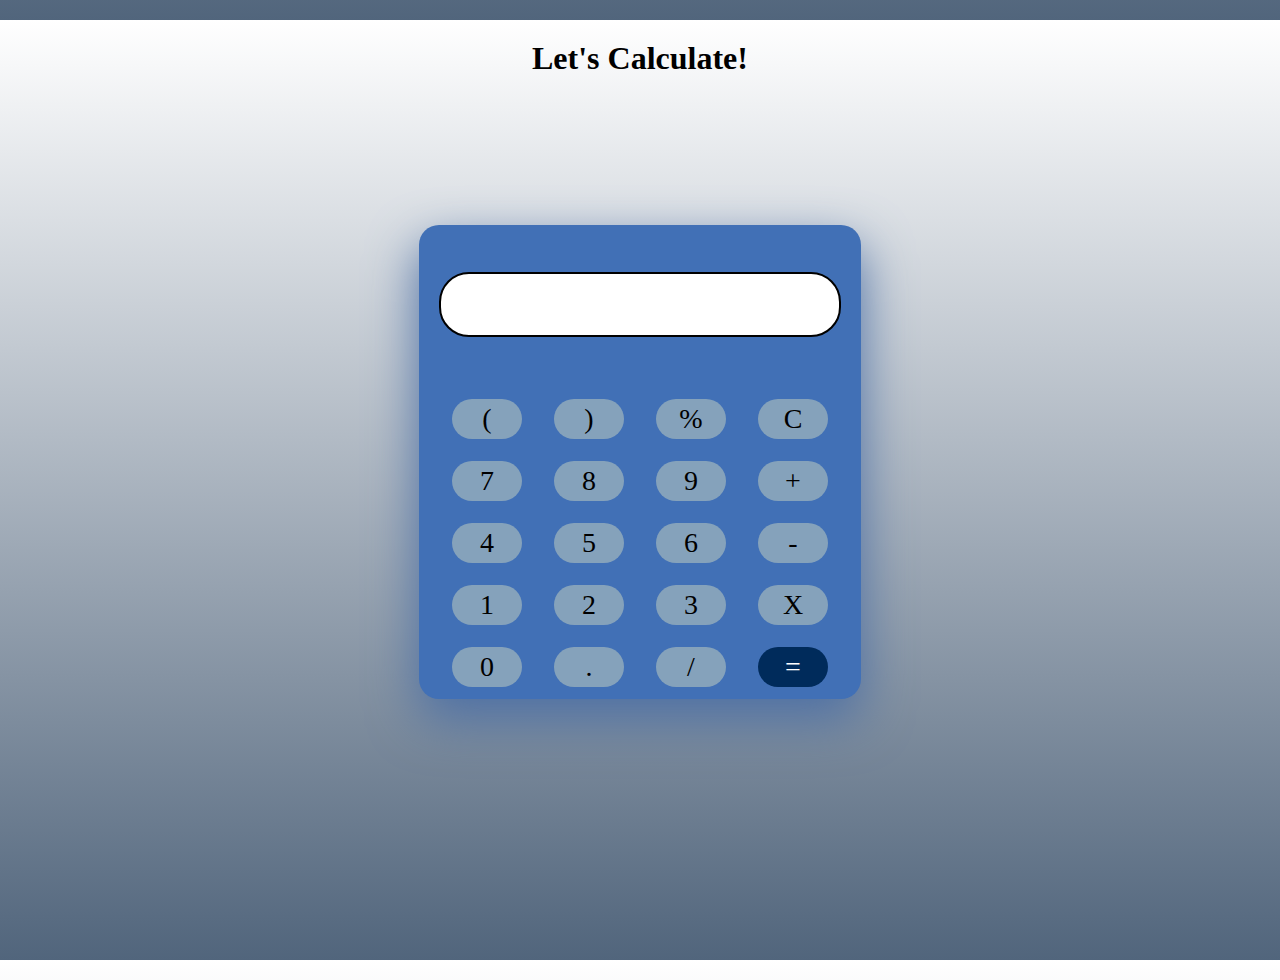
<file: Task1/index.html>
<!DOCTYPE html>
<html lang="en">
<head> 
    <meta charset="UTF-8">
    <meta http-equiv="X-UA-Compatible" content="IE=edge">
    <meta name="viewport" content="width=device-width, initial-scale=1.0">
    <title>calculator</title>
    <link rel="stylesheet" href="style.css">
    
</head>
<body>
    <h1 class="text-center">Let's Calculate!</h1>
    <div class="container">  
        <div class="calculator">
        <input type="text" name="output" id="screen">
         <table>
            <tr>
                <td><button>(</button></td>
                <td><button>)</button></td>
                <td><button>%</button></td>
                <td><button>C</button></td>
            </tr>
            
            <tr>
                <td><button>7</button></td>
                <td><button>8</button></td>
                <td><button>9</button></td>
                <td><button>+</button></td>
            </tr>

            <tr>
                <td><button>4</button></td>
                <td><button>5</button></td>
                <td><button>6</button></td>
                <td><button>-</button></td>
             </tr>
             
            <tr>
                <td><button>1</button></td>
                <td><button>2</button></td>
                <td><button>3</button></td>
                <td><button>X</button></td>
            </tr>

            <tr>
                <td><button>0</button></td>
                <td><button>.</button></td>
                <td><button>/</td>
                <td><button style="background-color:#002B5B; color: white;">=</button></td>
            </tr>
        </table>
        </div>
    </div>
    <script src="script.js"></script>
</body>
</html>
</file>
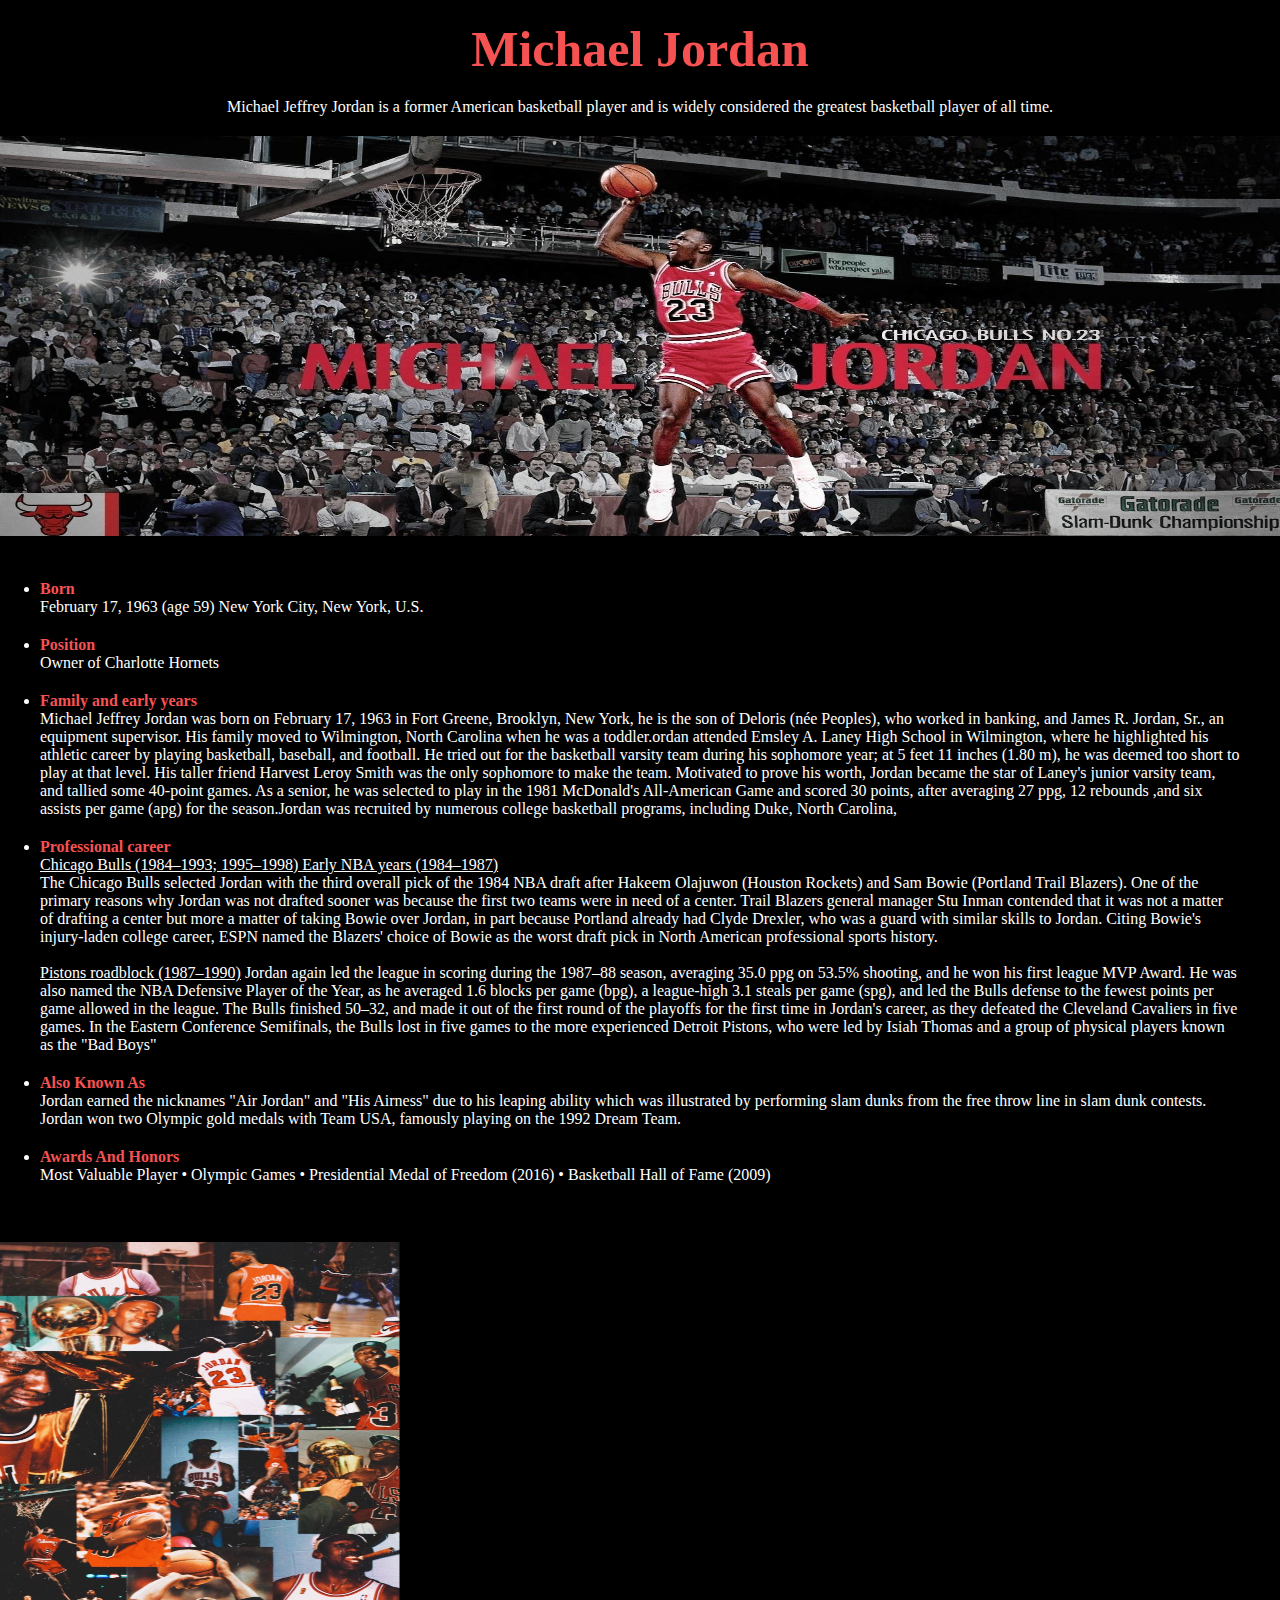
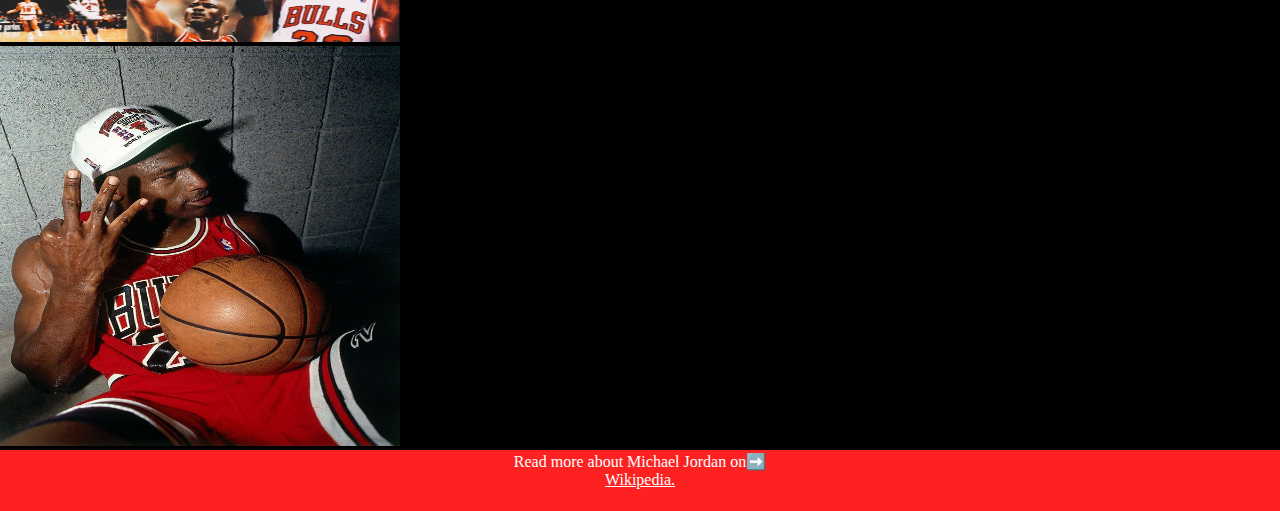
<file: Task2/index.html>
<!DOCTYPE html>
<html lang="en">
<head>
  <meta charset="UTF-8">
  <meta http-equiv="X-UA-Compatible" content="IE=edge">
  <meta name="viewport" content="width=device-width, initial-scale=1.0">
  <title>Michael Jordan</title>
  <link rel="stylesheet" href="style.css">
</head>
<body>
  <section class-="main">
    <h2 class="title">Michael Jordan</h2>
    <p>
      Michael Jeffrey Jordan is a former American basketball player and is widely considered the greatest basketball player of all time.
    </p>
    <div class="image-div">
      <image src="images/Popular Michael Jordan Dunk Wallpaper FULL HD 1920×1080 For PC Background 2021.jpg" alt="" id="image">
    </div>
    <div class="tribute-info">
      <ul>
        <li>
          <strong>Born</strong>
          <br>
          <span>	February 17, 1963 (age 59)
            New York City, New York, U.S.</span>
        </li>
        <li>
          <strong>Position</strong>
          <br>
          Owner of Charlotte Hornets
        </li>
        <li> 
          <strong>Family and early years</strong>
          <br>
          Michael Jeffrey Jordan was born on February 17, 1963 in Fort Greene, Brooklyn, New York, he is the son of Deloris (née Peoples),
           who worked in banking, and James R. Jordan, Sr., an equipment supervisor. His family moved to Wilmington, 
           North Carolina when he was a toddler.ordan attended Emsley A. Laney High School in Wilmington, where he highlighted his athletic career
            by playing basketball, baseball, and football. He tried out for the basketball varsity team during his sophomore year; at 5 feet 11 inches (1.80 m), he was deemed too short to play at that level. His taller friend Harvest Leroy Smith was the only sophomore to make the team.
          Motivated to prove his worth, Jordan became the star of Laney's junior varsity team, and tallied some 40-point games.
          As a senior, he was selected to play in the 1981 McDonald's All-American Game and scored 30 points, after averaging 27 ppg, 12 rebounds ,and six assists per game (apg) for the season.Jordan was recruited by numerous college basketball programs, including Duke, North Carolina,
        </li>
        <li>
          <strong>Professional career</strong>
          <br>
          <u>Chicago Bulls (1984–1993; 1995–1998)
            Early NBA years (1984–1987)</u>
          <br>
          The Chicago Bulls selected Jordan with the third overall pick of the 1984 NBA draft after Hakeem Olajuwon (Houston Rockets) and 
          Sam Bowie (Portland Trail Blazers). One of the primary reasons why Jordan was not drafted sooner was because the first two teams were
          in need of a center. Trail Blazers general manager Stu Inman contended that it was not a matter of drafting a center but more a
           matter of taking Bowie over Jordan, in part because Portland already had Clyde Drexler, who was a guard with similar skills to Jordan.
          Citing Bowie's injury-laden college career, ESPN named the Blazers' choice of Bowie as the worst draft pick in North American professional sports history.
        <br>
        <br>
        <u>Pistons roadblock (1987–1990)</u>
        Jordan again led the league in scoring during the 1987–88 season, averaging 35.0 ppg on 53.5% shooting,
        and he won his first league MVP Award. He was also named the NBA Defensive Player of the Year, as he averaged 1.6 blocks per game (bpg),
        a league-high 3.1 steals per game (spg), and led the Bulls defense to the fewest points per game allowed in the league.
        The Bulls finished 50–32, and made it out of the first round of the playoffs for the first time in Jordan's career, as they 
        defeated the Cleveland Cavaliers in five games. In the Eastern Conference Semifinals, the Bulls lost in five games to the more 
        experienced Detroit Pistons, who were led by Isiah Thomas and a group of physical players known as the "Bad Boys"
        </li>
        <li> 
          <strong>Also Known As</strong>
          <br>
          Jordan earned the nicknames "Air Jordan" and "His Airness" due to his leaping ability which was illustrated by performing slam dunks from the free throw line in slam dunk contests. Jordan won two Olympic gold medals with Team USA, famously playing on the 1992 Dream Team.
        </li>
        <li>
          <strong>Awards And Honors</strong>
          <br>
          Most Valuable Player • Olympic Games • Presidential Medal of Freedom (2016) • Basketball Hall of Fame (2009)
        </li>
      </ul>
    </div>
    <div id="links">
      <br>
      <image src="images/GOAT.jpg"  alt="" width="400" height="400"></image>
      <iframe width="500" height="400" src="https://www.youtube.com/embed/uOtYl2SYURI" title="YouTube video player" frameborder="0" allow="accelerometer; autoplay; clipboard-write; encrypted-media; gyroscope; picture-in-picture" allowfullscreen></iframe>
      <image src="images/Michael Jordan Three Peat Champion Poster.jpg"  alt="" width="400" height="400"></image>
    </div>
    <footer>
      <p>
        Read more about Michael Jordan on➡️ 
        <a href="https://en.wikipedia.org/wiki/Michael_Jordan"
          >Wikipedia.</>
      </p>
    </footer>
  </section>
  
</body>
</html>
</file>
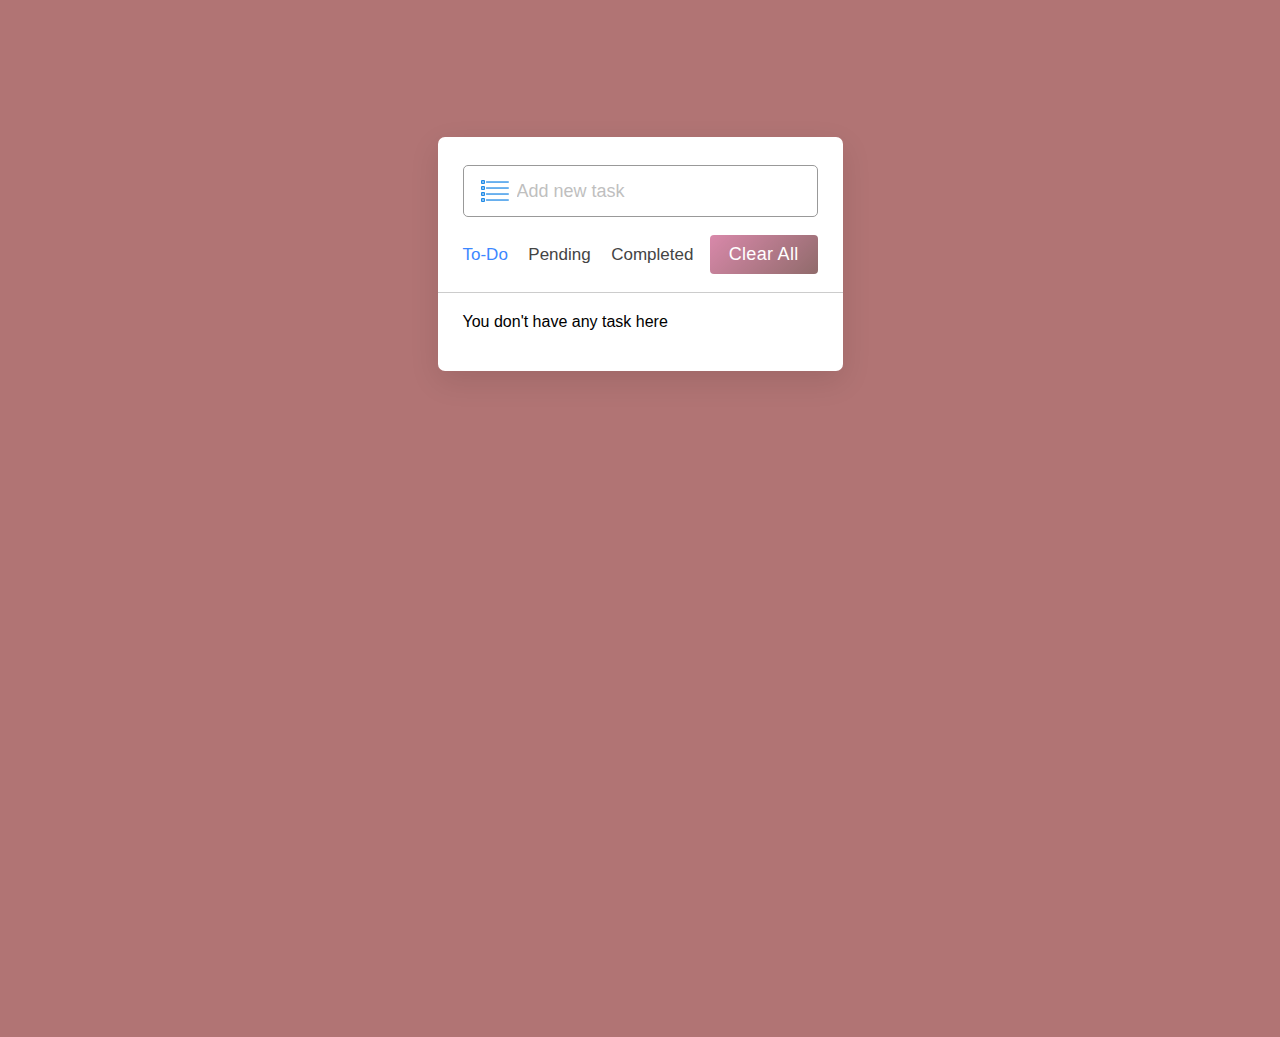
<file: Task3/index.html>
<!DOCTYPE html>
<html lang="en">
<head>
    <meta charset="UTF-8">
    <meta http-equiv="X-UA-Compatible" content="IE=edge">
    <meta name="viewport" content="width=device-width, initial-scale=1.0">
    <title>TO-DO WEB APP</title>
    <link rel="stylesheet" href="style.css">
  <body>
    <div class="wrapper">
      <div class="task-input">
        <img src="images/icons8-list-50.png" alt="icon" width:"50px" height="30px" >
        <input type="text" placeholder="Add new task">
      </div>
      <div class="controls">
        <div class="filters">
          <span class="active" id="all">To-Do</span>
          <span id="pending">Pending</span>
          <span id="completed">Completed</span>
        </div>
        <button class="clear-btn">Clear All</button>
      </div>
      <ul class="task-box"></ul>
    </div>
    <script src="script.js"></script>
</head>
<body> 
</body>
</html>
</file>
<file: Task1/style.css>
* {
    padding: 0;
    margin:20px;
    box-sizing: border-box;
    font-family:'Times New Roman',serif,arial ;
}
.text-center{
    text-align: center;
}

body{
    height:100vh;
   background: linear-gradient( to bottom,white,#51657c);
}

.container {
    height: 80vh;
    display: flex;
    justify-content: center;
    align-items: center;
    text-align: center;
    margin-top: 10px;
}

.calculator {
    background-color:#4170b6;
    display: inline-block;
    border-radius: 20px;
    margin-top:30px;
    box-shadow: 0 20px 50px #4d70a5;
}


table{
    margin:auto; 
    margin-top:30px;  
}


input{
    font-size:35px;
    margin-top:47px;
    border: 2px solid black;
    border-radius:30px;
    height:65px;
    width: 402px;
    padding: 21px 20px;
}

button{
    font-size: 28px;
    background-color:#85a2bb ;
    width: 70px;
    height: 40px;
    border-radius: 60px;
    cursor: pointer;
    border: none;
    margin: 10px 15px;

}

button:hover{
    background-color:#e3e7ec ;
}


ul li{
    list-style: none;
    display: flex;
    justify-content: center;
    align-items: center;
}
</file>
<file: Task2/style.css>
*{
    margin: 0;
    padding: 0;
    box-sizing: border-box;
}
body{
    color: white;
    background-color: black;
    font-family:'Times New Roman', Times, serif;
    display: flex;
    justify-content:center ;
    align-items: center;
}
h3{
    color: rgb(247, 82, 82);
}
#main{
    margin-top: 80px;
    width: 70px;
    height: auto;
}
.title{
    color:rgb(247, 82, 82) ;
    font-size: 50px;
    margin:20px 0px;
    text-align: center;
}
p{
    text-align: center;
    margin-bottom: 20px;
}
 strong{
    color:rgb(247, 82, 82);
 }

#image{
    width: 100%;
    height: 400px;
    text-align: center;
    background: url(images/Popular\ Michael\ Jordan\ Dunk\ Wallpaper\ FULL\ HD\ 1920×1080\ For\ PC\ Background\ 2021.jpg) no-repeat center center scroll;
    background-size: cover;
    display: black;
}
#image-caption{
    text-align: center;
}
.tribute-info{
    margin: 30px 40px;
}
ul li{
    padding: 10px 0;
}
#link{
    margin: 30px 30px;
}
a{
    display: block;
    color: white;
}

footer{
    background-color:rgb(253, 33, 33); 
    padding: 2px;
}
</file>
<file: Task3/style.css>
*{
    margin: 0;
    padding: 0;
    box-sizing: border-box;
    font-family:Arial, Helvetica, sans-serif;
  }
  body{
    width: 100%;
    height: 100vh;
    overflow: hidden;
    background-color:rgb(177, 116, 116);
  }
  ::selection{
    color: #fff;
    background: #1f2022;
  }
  .wrapper{
    max-width: 405px;
    padding: 28px 0 30px;
    margin: 137px auto;
    background: #fff;
    border-radius: 7px;
    box-shadow: 0 10px 30px rgba(0,0,0,0.1);
  }
  .task-input{
    height: 52px;
    padding: 0 25px;
    position: relative;
  }
  .task-input img{
    top: 50%;
    position: absolute;
    transform: translate(17px, -50%);
  }
  .task-input input{
    height: 100%;
    width: 100%;
    outline: none;
    font-size: 18px;
    border-radius: 5px;
    padding: 0 20px 0 53px;
    border: 1px solid #999;
  }
  .task-input input:focus,
  .task-input input.active{
    padding-left: 52px;
    border: 2px solid #3C87FF;
  }
  .task-input input::placeholder{
    color: #bfbfbf;
  }
  .controls, li{
    display: flex;
    align-items: center;
    justify-content: space-between;
  }
  .controls{
    padding: 18px 25px;
    border-bottom: 1px solid #ccc;
  }
  .filters span{
    margin: 0 8px;
    font-size: 17px;
    color: #444444;
    cursor: pointer;
  }
  .filters span:first-child{
    margin-left: 0;
  }
  .ish{
    font-size:10px;
    color:rgb(2, 10, 26);
    background: linear-gradient(135deg, #c03b73 0%, #470909 100%);
  }
  .filters span.active{
    color: #3C87FF;
  }
  .controls .clear-btn{
    border: none;
    opacity: 0.6;
    outline: none;
    color: #fff;
    cursor: pointer;
    font-size: 18px;
    padding: 9px 19px;
    border-radius: 4px;
    letter-spacing: 0.3px;
    pointer-events: none;
    transition: transform 0.25s ease;
    background: linear-gradient(135deg, #c03b73 0%, #470909 100%);
  }
  .clear-btn.active{
    opacity: 0.9;
    pointer-events: auto;
  }
  .clear-btn:active{
    transform: scale(0.93);
  }
  .task-box{
    margin-top: 20px;
    margin-right: 5px;
    padding: 0 20px 10px 25px;
  }
  .task-box.overflow{
    overflow-y: auto;
    max-height: 300px;
  }
  .task-box::-webkit-scrollbar{
    width: 5px;
  }
  .task-box::-webkit-scrollbar-track{
    background: #f1f1f1;
    border-radius: 25px;
  }
  .task-box::-webkit-scrollbar-thumb{
    background: #e6e6e6;
    border-radius: 25px;
  }
  .task-box .task{
    list-style: none;
    font-size: 17px;
    margin-bottom: 18px;
    padding-bottom: 16px;
    align-items: flex-start;
    border-bottom: 1px solid #ccc;
  }
  .task-box .task:last-child{
    margin-bottom: 0;
    border-bottom: 0;
    padding-bottom: 0;
  }
  .task-box .task label{
    display: flex;
    align-items: flex-start;
  }
  .task label input{
    margin-top: 7px;
    accent-color: #3C87FF;
  }
  .task label p{
    user-select: none;
    margin-left: 12px;
    word-wrap: break-word;
  }
  .task label p.checked{
    text-decoration: line-through;
  }
  .task-box .settings{
    position: relative;
  }
  .settings :where(i, li){
    cursor: pointer;
  }
  .settings .task-menu{
    z-index: 10;
    right: -5px;
    bottom: -65px;
    padding: 5px 0;
    background: #fff;
    position: absolute;
    border-radius: 4px;
    transform: scale(0);
    transform-origin: top right;
    box-shadow: 0 0 6px rgba(0,0,0,0.15);
    transition: transform 0.2s ease;
  }
  .task-box .task:last-child .task-menu{
    bottom: 0;
    transform-origin: bottom right;
  }
  .task-box .task:first-child .task-menu{
    bottom: -65px;
    transform-origin: top right;
  }
  .task-menu.show{
    transform: scale(1);
  }
  .task-menu li{
    height: 25px;
    font-size: 16px;
    margin-bottom: 2px;
    padding: 17px 15px;
    cursor: pointer;
    justify-content: flex-start;
  }
  .task-menu li:last-child{
    margin-bottom: 0;
  }
  .settings li:hover{
    background: #f5f5f5;
  }
  .settings li i{
    padding-right: 8px;
  }
  @media (max-width: 400px) {
    body{
      padding: 0 10px;
    }
    .wrapper {
      padding: 20px 0;
    }
    .filters span{
      margin: 0 5px;
    }
    .task-input{
      padding: 0 20px;
    }
    .controls{
      padding: 18px 20px;
    }
    .task-box{
      margin-top: 20px;
      margin-right: 5px;
      padding: 0 15px 10px 20px;
    }
    .task label input{
      margin-top: 4px;
    }
  }
</file>
